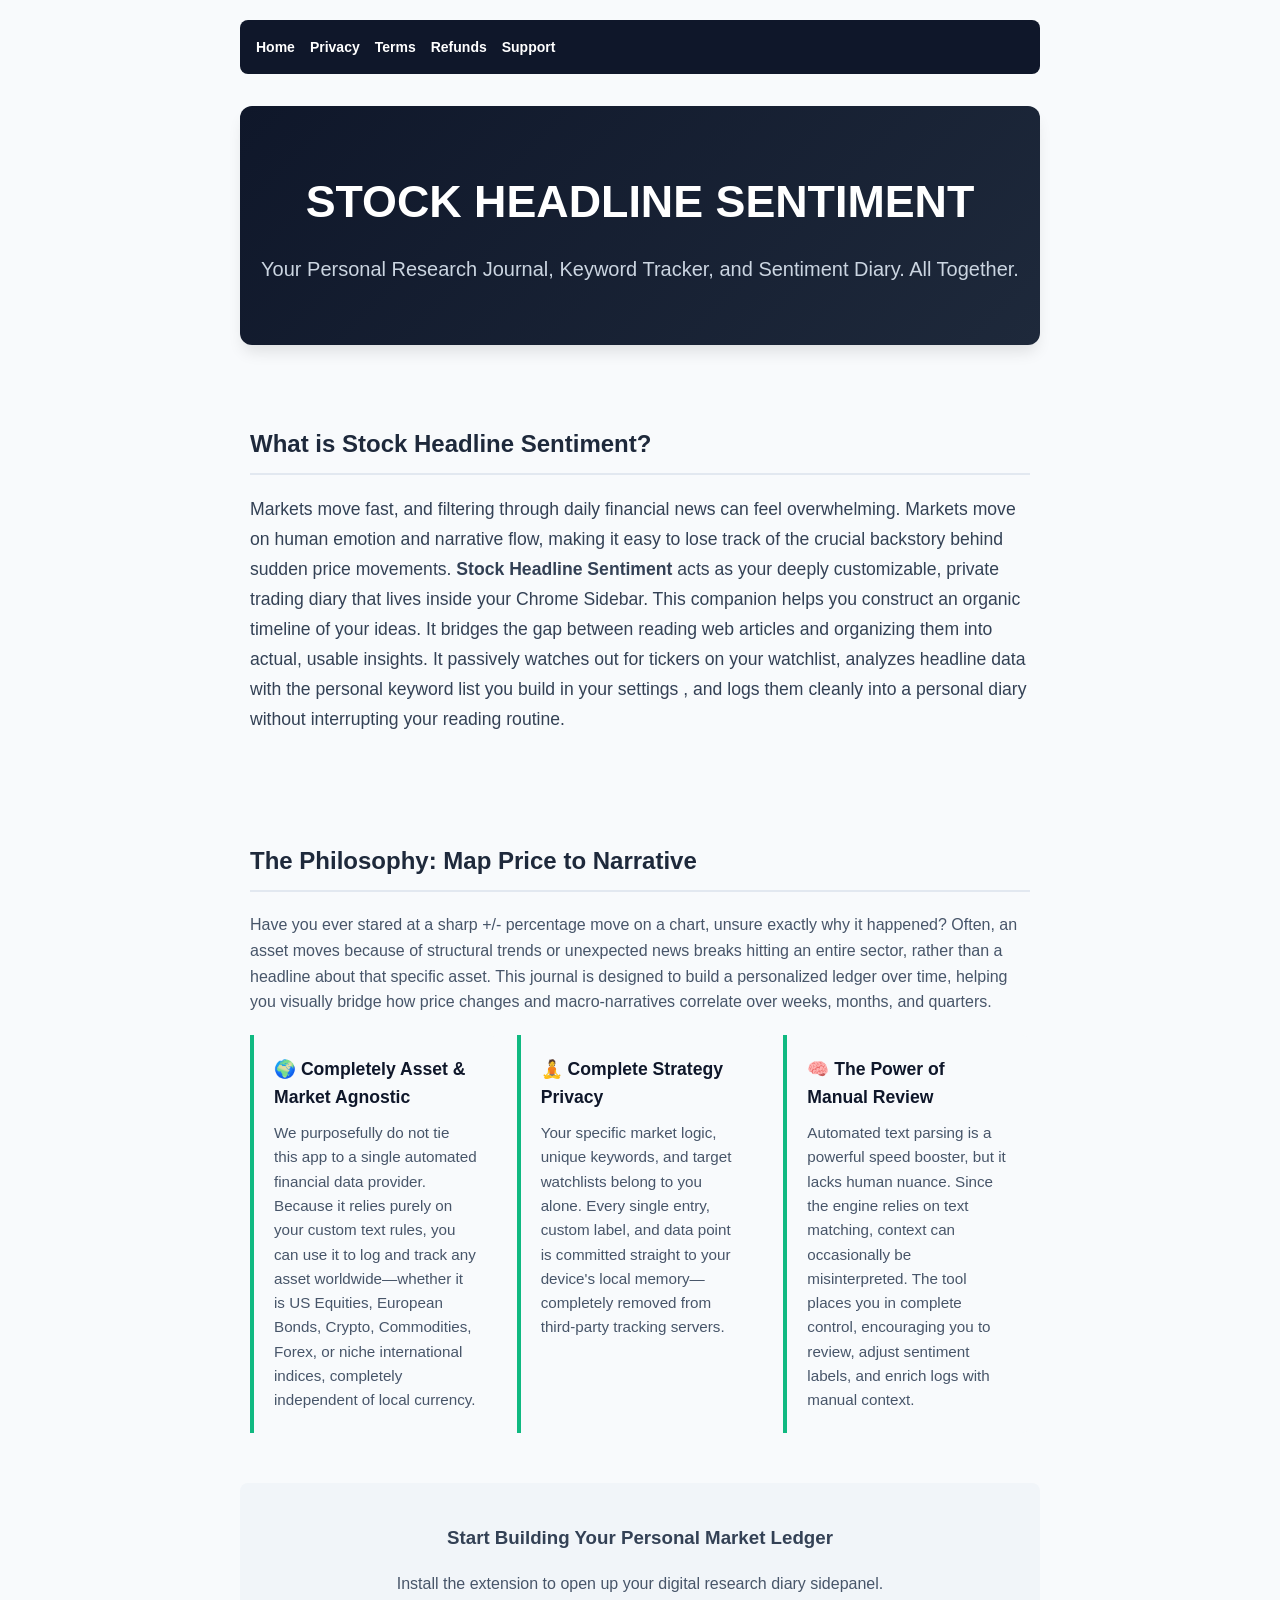
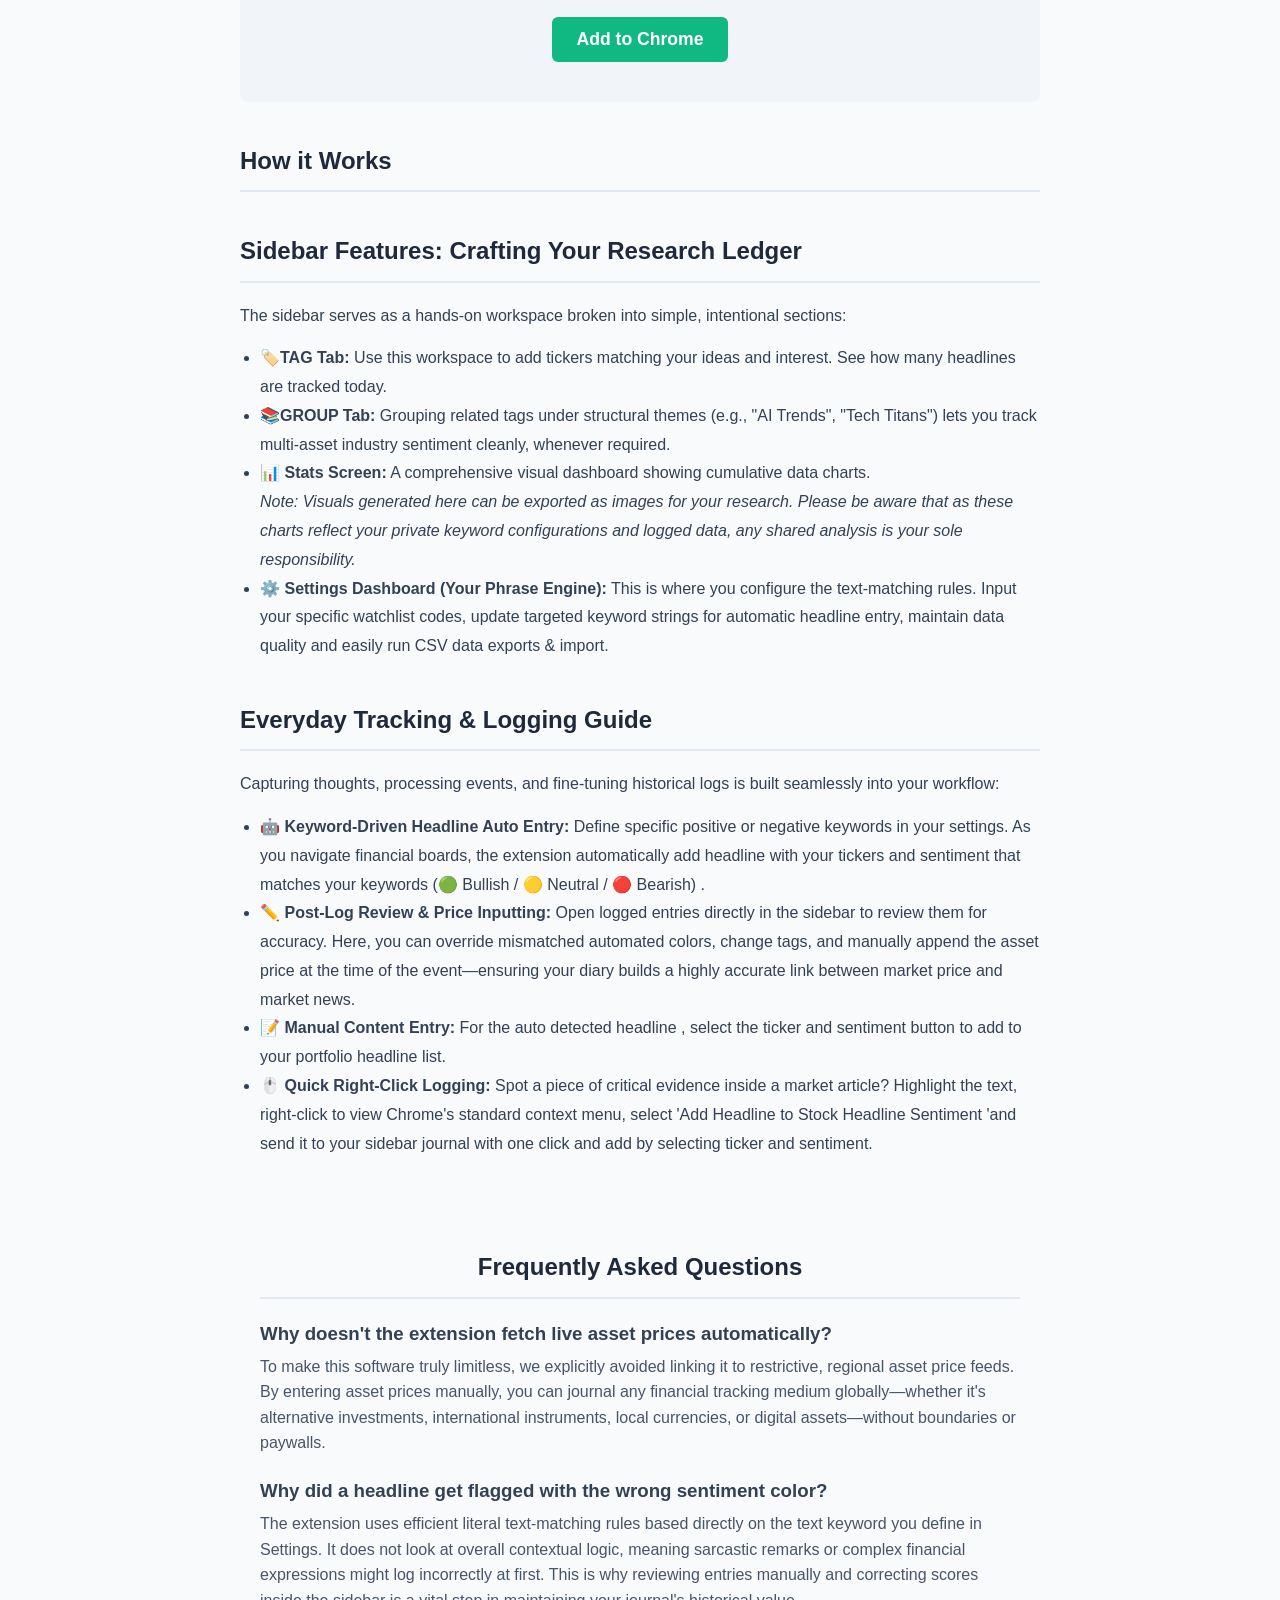
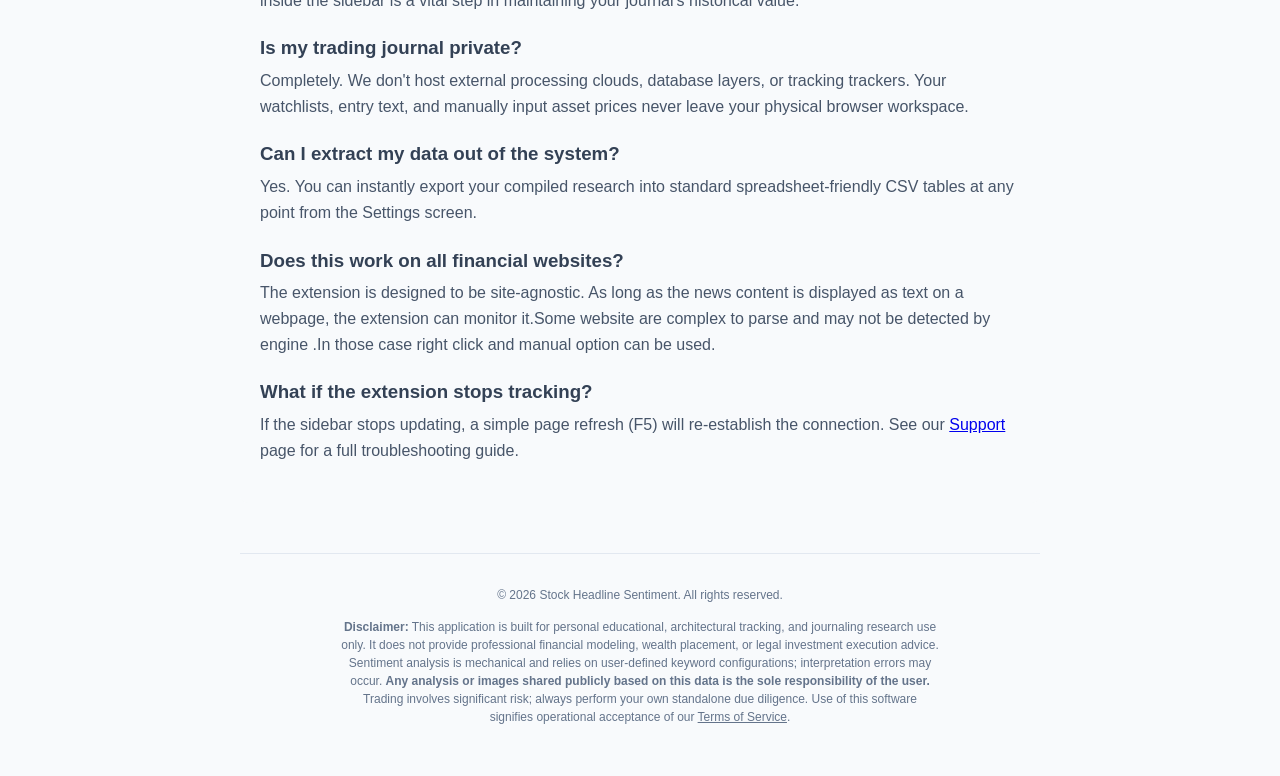
<file: index.html>
<!DOCTYPE html>
<html lang="en">
<head>
    <meta charset="UTF-8">
    <meta name="viewport" content="width=device-width, initial-scale=1.0">
    <title>Stock Headline Sentiment - Your Personal Market Research Journal</title>
    <link rel="stylesheet" href="style.css">
</head>
<body>

<nav>
    <a href="index.html" class="active">Home</a>
    <a href="privacy.html">Privacy</a>
    <a href="terms.html">Terms</a>
    <a href="refund.html">Refunds</a>
    <a href="support.html">Support</a>
</nav>

<header class="hero-header">
    <h1>Stock Headline Sentiment</h1>
    <p>Your Personal Research Journal, Keyword Tracker, and Sentiment Diary. All Together.</p>
</header>

<main>

    <section class="about-extension" style="padding: 20px 10px; margin-bottom: 30px;">
        <h2>What is Stock Headline Sentiment?</h2>
    <p style="font-size: 1.1rem; line-height: 1.7; color: #334155;">
            Markets move fast, and filtering through daily financial news can feel overwhelming. 
            Markets move on human emotion and narrative flow, making it easy to lose track of the crucial backstory behind sudden price movements. 
            <strong>Stock Headline Sentiment</strong> acts as your deeply customizable, private trading diary that lives inside your Chrome Sidebar. 
            This companion helps you construct an organic timeline of your ideas. It bridges the gap between reading web articles and organizing them into actual, usable insights. 
            It passively watches out for tickers on your watchlist, analyzes headline data with the personal keyword list you build in your settings , and logs them cleanly into a personal diary without interrupting your reading routine.
        </p>

    </section>

    <section class="value-proposition" style="padding: 20px 10px; margin-bottom: 30px;">
        <h2>The Philosophy: Map Price to Narrative</h2>
        <p style="font-size: 1rem; color: #475569;">
            Have you ever stared at a sharp +/- percentage move on a chart, unsure exactly why it happened? Often, an asset moves because of structural trends or unexpected news breaks hitting an entire sector, rather than a headline about that specific asset. This journal is designed to build a personalized ledger over time, helping you visually bridge how price changes and macro-narratives correlate over weeks, months, and quarters.
        </p>
        
        <div style="display: grid; grid-template-columns: repeat(auto-fit, minmax(240px, 1fr)); gap: 20px; margin-top: 20px;">
            <div style="padding: 20px; background: #f8fafc; border-left: 4px solid #10b981; border-radius: 0 8px 8px 0;">
                <h4 style="margin: 0 0 10px 0; font-size: 1.1rem; color: #0f172a;">🌍 Completely Asset &amp; Market Agnostic</h4>
                <p style="margin: 0; font-size: 0.95rem; color: #475569;">We purposefully do not tie this app to a single automated financial data provider. Because it relies purely on your custom text rules, you can use it to log and track any asset worldwide—whether it is US Equities, European Bonds, Crypto, Commodities, Forex, or niche international indices, completely independent of local currency.</p>
            </div>
            <div style="padding: 20px; background: #f8fafc; border-left: 4px solid #10b981; border-radius: 0 8px 8px 0;">
                <h4 style="margin: 0 0 10px 0; font-size: 1.1rem; color: #0f172a;">🧘 Complete Strategy Privacy</h4>
                <p style="margin: 0; font-size: 0.95rem; color: #475569;">Your specific market logic, unique keywords, and target watchlists belong to you alone. Every single entry, custom label, and data point is committed straight to your device's local memory—completely removed from third-party tracking servers.</p>
            </div>
            <div style="padding: 20px; background: #f8fafc; border-left: 4px solid #10b981; border-radius: 0 8px 8px 0;">
                <h4 style="margin: 0 0 10px 0; font-size: 1.1rem; color: #0f172a;">🧠 The Power of Manual Review</h4>
                <p style="margin: 0; font-size: 0.95rem; color: #475569;">Automated text parsing is a powerful speed booster, but it lacks human nuance. Since the engine relies on text matching, context can occasionally be misinterpreted. The tool places you in complete control, encouraging you to review, adjust sentiment labels, and enrich logs with manual context.</p>
            </div>
        </div>
    </section>


    <section class="hero" style="text-align: center; padding: 40px; background: #f1f5f9; border-radius: 8px; margin-bottom: 40px;">
        <h3 style="margin-top: 0;">Start Building Your Personal Market Ledger</h3>
        <p style="color: #475569; margin-bottom: 20px;">Install the extension to open up your digital research diary sidepanel.</p>
        <button onclick="window.location.href='https://chrome.google.com/webstore/detail/...'" style="font-size: 1.1rem; padding: 12px 24px; cursor: pointer;">
            Add to Chrome
        </button>
    </section>

    <section class="features" style="margin-bottom: 40px;">
        <h2>How it Works</h2>
    </section>

    <section class="features" style="margin-bottom: 40px;">
        <h2>Sidebar Features: Crafting Your Research Ledger</h2>
        <p>The sidebar serves as a hands-on workspace broken into simple, intentional sections:</p>
        <ul style="padding-left: 20px; line-height: 1.8;">
  <li>🏷️<strong>TAG Tab:</strong> Use this workspace to add tickers matching your ideas and interest. See how many headlines are tracked today. </li>
            <li>📚<strong>GROUP Tab:</strong> Grouping related tags under structural themes (e.g., "AI Trends", "Tech Titans") lets you track multi-asset industry sentiment cleanly, whenever required.</li>
      <li>📊 <strong>Stats Screen:</strong> A comprehensive visual dashboard showing cumulative data charts.
    <br><em>Note: Visuals generated here can be exported as images for your research. Please be aware that as these charts reflect your private keyword configurations and logged data, any shared analysis is your sole responsibility.</em>
</li>
            <li>⚙️ <strong>Settings Dashboard (Your Phrase Engine):</strong> This is where you configure the text-matching rules. Input your specific watchlist codes, update targeted keyword strings for automatic headline entry, maintain data quality and easily run CSV data exports & import.</li>
        </ul>
    </section>

    <section class="usage" style="margin-bottom: 40px;">
        <h2>Everyday Tracking &amp; Logging Guide</h2>
        <p>Capturing thoughts, processing events, and fine-tuning historical logs is built seamlessly into your workflow:</p>
        <ul style="padding-left: 20px; line-height: 1.8;">
            <li>🤖 <strong>Keyword-Driven Headline Auto Entry:</strong> Define specific positive or negative keywords in your settings. As you navigate financial boards, the extension automatically add headline with your tickers and sentiment that matches your keywords (🟢 Bullish / 🟡 Neutral / 🔴 Bearish) .</li>
 
            <li>✏️ <strong>Post-Log Review &amp; Price Inputting:</strong> Open logged entries directly in the sidebar to review them for accuracy. Here, you can override mismatched automated colors, change tags, and manually append the asset price at the time of the event—ensuring your diary builds a highly accurate link between market price and market news.</li>



<li>📝 <strong>Manual Content Entry:</strong> For the auto detected headline , select the ticker and sentiment button to add to your portfolio headline list. </li>

           <li>🖱️ <strong>Quick Right-Click Logging:</strong> Spot a piece of critical evidence inside a market article? Highlight the text, right-click to view Chrome's standard context menu, select 'Add Headline to Stock Headline Sentiment 'and send it to your sidebar journal with one click and add by selecting ticker and sentiment.</li>
        </ul>
    </section>

    <section class="faq" style="margin-top: 50px; padding: 20px; background: #f8fafc; border-radius: 8px;">
        <h2 style="text-align: center;">Frequently Asked Questions</h2>
        
        <div style="margin-bottom: 20px;">
            <h3 style="margin-bottom: 5px;">Why doesn't the extension fetch live asset prices automatically?</h3>
            <p style="margin-top: 0; color: #475569;">To make this software truly limitless, we explicitly avoided linking it to restrictive, regional asset price feeds. By entering asset prices manually, you can journal any financial tracking medium globally—whether it's alternative investments, international instruments, local currencies, or digital assets—without boundaries or paywalls.</p>
        </div>

        <div style="margin-bottom: 20px;">
            <h3 style="margin-bottom: 5px;">Why did a headline get flagged with the wrong sentiment color?</h3>
            <p style="margin-top: 0; color: #475569;">The extension uses efficient literal text-matching rules based directly on the text keyword you define in Settings. It does not look at overall contextual logic, meaning sarcastic remarks or complex financial expressions might log incorrectly at first. This is why reviewing entries manually and correcting scores inside the sidebar is a vital step in maintaining your journal's historical value.</p>
        </div>

        <div style="margin-bottom: 20px;">
            <h3 style="margin-bottom: 5px;">Is my trading journal private?</h3>
            <p style="margin-top: 0; color: #475569;">Completely. We don't host external processing clouds, database layers, or tracking trackers. Your watchlists, entry text, and manually input asset prices never leave your physical browser workspace.</p>
        </div>

        <div style="margin-bottom: 20px;">
            <h3 style="margin-bottom: 5px;">Can I extract my data out of the system?</h3>
            <p style="margin-top: 0; color: #475569;">Yes. You can instantly export your compiled research into standard spreadsheet-friendly CSV tables at any point from the Settings screen.</p>
        </div>

<div style="margin-bottom: 20px;">
            <h3 style="margin-bottom: 5px;">Does this work on all financial websites?</h3>
            <p style="margin-top: 0; color: #475569;">The extension is designed to be site-agnostic. As long as the news content is displayed as text on a webpage, the extension can monitor it.Some website are 
complex to parse and may not be detected by engine .In those case right click and manual option can be used. </p>
        </div>


        <div style="margin-bottom: 20px;">
            <h3 style="margin-bottom: 5px;">What if the extension stops tracking?</h3>
            <p style="margin-top: 0; color: #475569;">If the sidebar stops updating, a simple page refresh (F5) will re-establish the connection. See our <a href="support.html">Support</a> page for a full troubleshooting guide.</p>
        </div>
    </section>

</main>

<footer style="margin-top: 50px; padding: 20px; border-top: 1px solid #e2e8f0; font-size: 12px; color: #64748b; text-align: center;">
    <p>&copy; 2026 Stock Headline Sentiment. All rights reserved.</p>
    <p style="max-width: 600px; margin: 10px auto; line-height: 1.5;">
        <strong>Disclaimer:</strong> This application is built for personal educational, architectural tracking, and journaling research use only. 
        It does not provide professional financial modeling, wealth placement, or legal investment execution advice. 
        Sentiment analysis is mechanical and relies on user-defined keyword configurations; interpretation errors may occur. 
        <strong>Any analysis or images shared publicly based on this data is the sole responsibility of the user.</strong> 
        Trading involves significant risk; always perform your own standalone due diligence. 
        Use of this software signifies operational acceptance of our <a href="terms.html" style="color: #64748b; text-decoration: underline;">Terms of Service</a>.
    </p>
</footer>

</body>
</html>
</file>
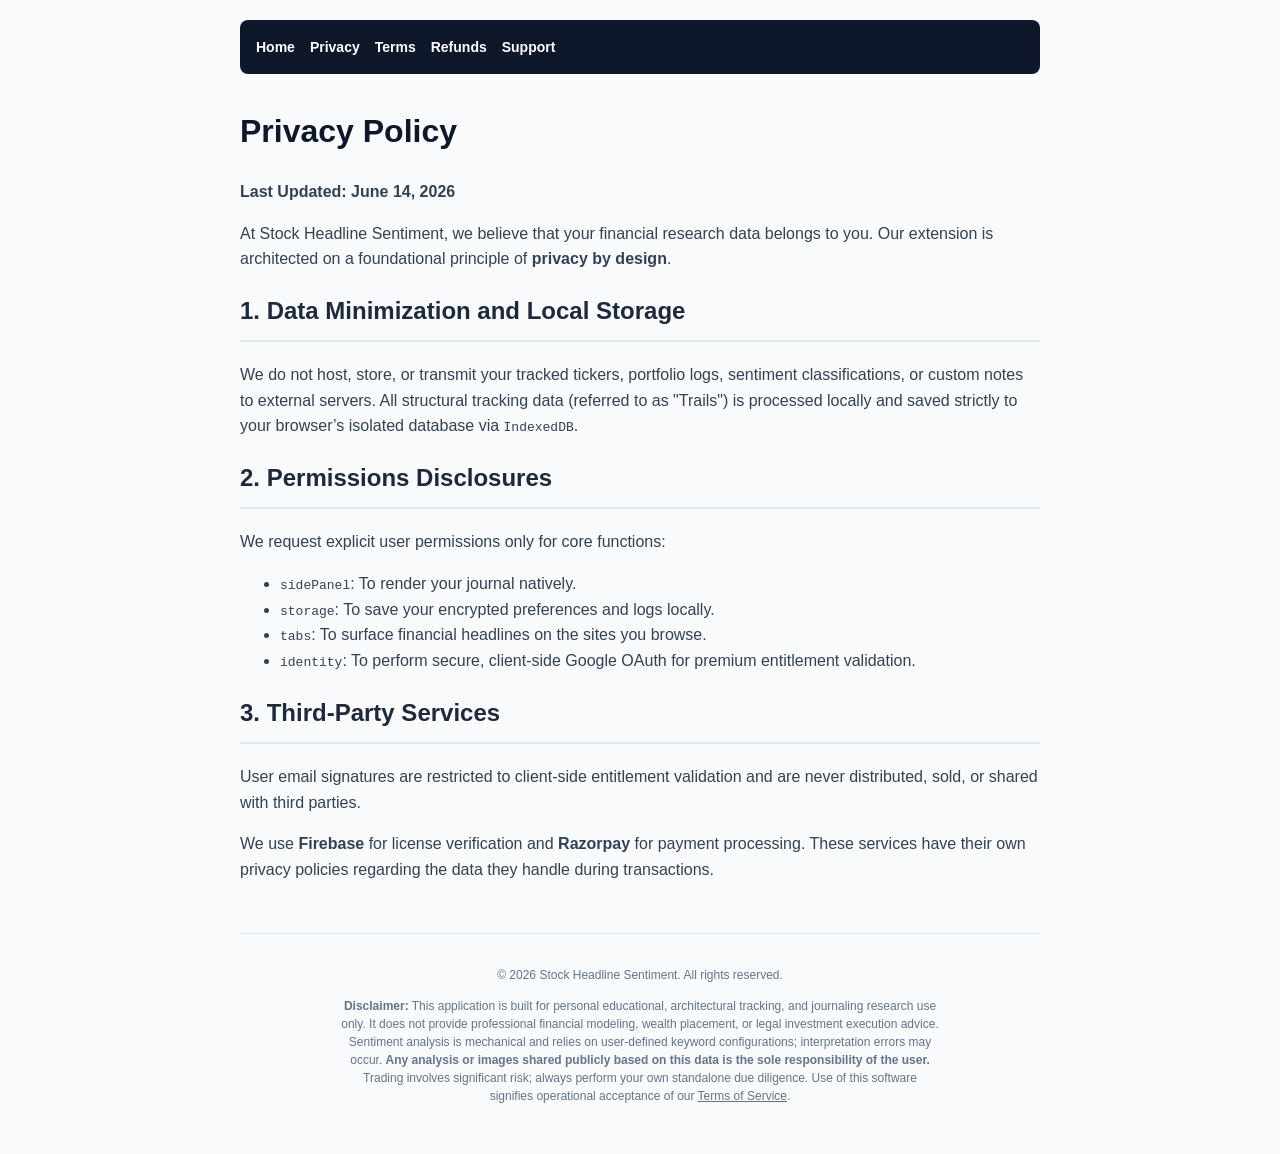
<file: privacy.html>
<!DOCTYPE html>
<html lang="en">
<head>
    <meta charset="UTF-8">
    <title>Privacy Policy - Stock Headline Sentiment</title>
    <link rel="stylesheet" href="style.css">
</head>

<body>
<nav>
    <a href="index.html">Home</a>
    <a href="privacy.html">Privacy</a>
    <a href="terms.html">Terms</a>
    <a href="refund.html">Refunds</a>
    <a href="support.html">Support</a>
</nav>

    <h1>Privacy Policy</h1>
    <p><strong>Last Updated: June 14, 2026</strong></p>
    <p>At Stock Headline Sentiment, we believe that your financial research data belongs to you. Our extension is architected on a foundational principle of <strong>privacy by design</strong>.</p>
    
    <h2>1. Data Minimization and Local Storage</h2>
    <p>We do not host, store, or transmit your tracked tickers, portfolio logs, sentiment classifications, or custom notes to external servers. All structural tracking data (referred to as "Trails") is processed locally and saved strictly to your browser’s isolated database via <code>IndexedDB</code>.</p>

    <h2>2. Permissions Disclosures</h2>
    <p>We request explicit user permissions only for core functions:</p>
    <ul>
        <li><code>sidePanel</code>: To render your journal natively.</li>
        <li><code>storage</code>: To save your encrypted preferences and logs locally.</li>
        <li><code>tabs</code>: To surface financial headlines on the sites you browse.</li>
        <li><code>identity</code>: To perform secure, client-side Google OAuth for premium entitlement validation.</li>
    </ul>

    <h2>3. Third-Party Services</h2>
    <p>User email signatures are restricted to client-side entitlement validation and are never distributed, sold, or shared with third parties.</p>
        <p>We use <strong>Firebase</strong> for license verification and <strong>Razorpay</strong> for payment processing. These services have their own privacy policies regarding the data they handle during transactions.</p>

<footer style="margin-top: 50px; padding: 20px; border-top: 1px solid #e2e8f0; font-size: 12px; color: #64748b; text-align: center;">
    <p>&copy; 2026 Stock Headline Sentiment. All rights reserved.</p>
    <p style="max-width: 600px; margin: 10px auto; line-height: 1.5;">
        <strong>Disclaimer:</strong> This application is built for personal educational, architectural tracking, and journaling research use only. 
        It does not provide professional financial modeling, wealth placement, or legal investment execution advice. 
        Sentiment analysis is mechanical and relies on user-defined keyword configurations; interpretation errors may occur. 
        <strong>Any analysis or images shared publicly based on this data is the sole responsibility of the user.</strong> 
        Trading involves significant risk; always perform your own standalone due diligence. 
        Use of this software signifies operational acceptance of our <a href="terms.html" style="color: #64748b; text-decoration: underline;">Terms of Service</a>.
    </p>
</footer>

</body>
</html>
</file>
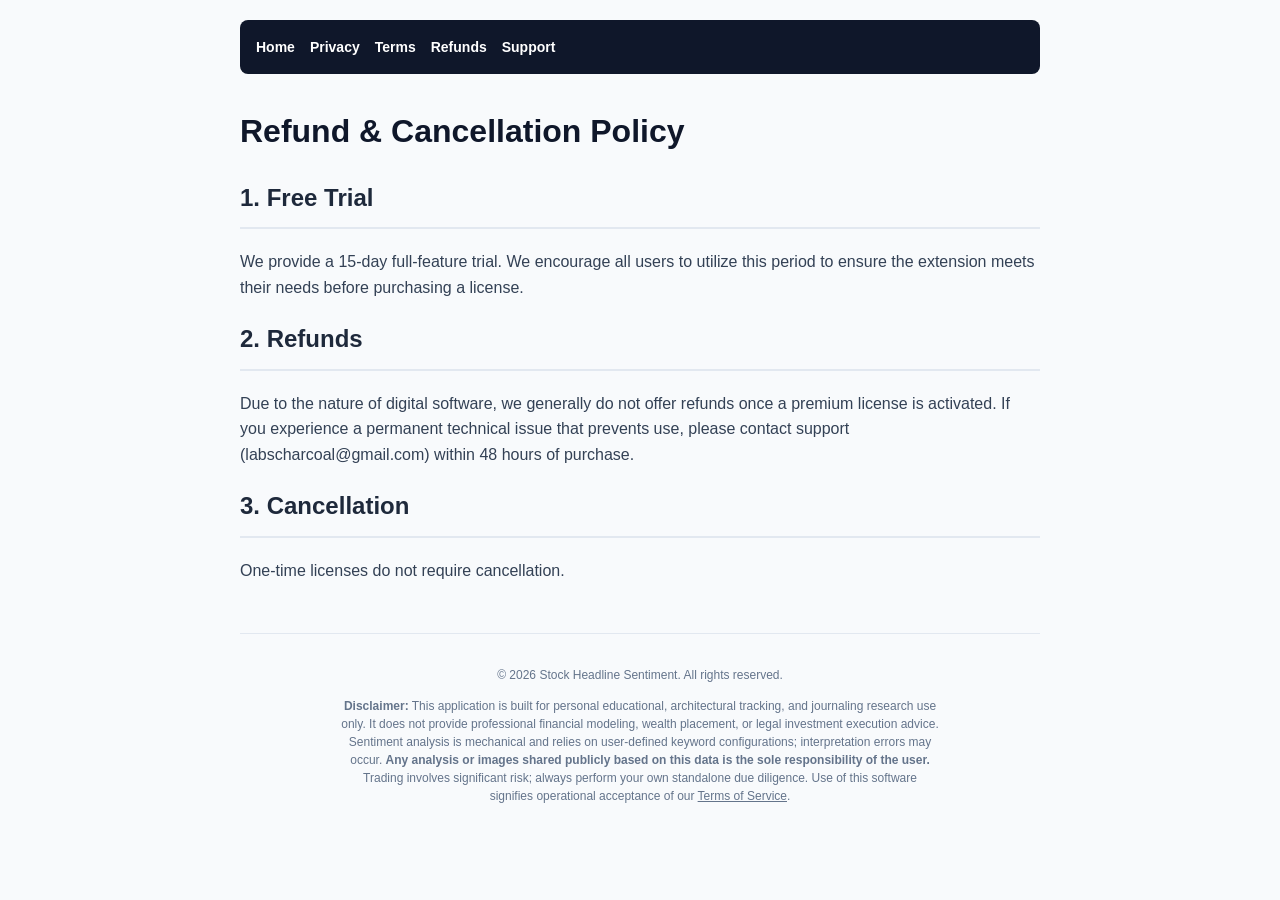
<file: refund.html>
<!DOCTYPE html>
<html lang="en">
<head>
    <meta charset="UTF-8">
    <meta name="viewport" content="width=device-width, initial-scale=1.0">
    <title>Refund & Cancellation Policy</title>
    <link rel="stylesheet" href="style.css">
</head>
<body>
<nav>
    <a href="index.html">Home</a>
    <a href="privacy.html">Privacy</a>
    <a href="terms.html">Terms</a>
    <a href="refund.html">Refunds</a>
    <a href="support.html">Support</a>
</nav>
    <div class="legal-content">
        <h1>Refund & Cancellation Policy</h1>
        
        <h2>1. Free Trial</h2>
        <p>We provide a 15-day full-feature trial. We encourage all users to utilize this period to ensure the extension meets their needs before purchasing a license.</p>

        <h2>2. Refunds</h2>
        <p>Due to the nature of digital software, we generally do not offer refunds once a premium license is activated. If you experience a permanent technical issue that prevents use, please contact support (labscharcoal@gmail.com) within 48 hours of purchase.</p>

        <h2>3. Cancellation</h2>
        <p>One-time licenses do not require cancellation.</p>
    </div>

<footer style="margin-top: 50px; padding: 20px; border-top: 1px solid #e2e8f0; font-size: 12px; color: #64748b; text-align: center;">
    <p>&copy; 2026 Stock Headline Sentiment. All rights reserved.</p>
    <p style="max-width: 600px; margin: 10px auto; line-height: 1.5;">
        <strong>Disclaimer:</strong> This application is built for personal educational, architectural tracking, and journaling research use only. 
        It does not provide professional financial modeling, wealth placement, or legal investment execution advice. 
        Sentiment analysis is mechanical and relies on user-defined keyword configurations; interpretation errors may occur. 
        <strong>Any analysis or images shared publicly based on this data is the sole responsibility of the user.</strong> 
        Trading involves significant risk; always perform your own standalone due diligence. 
        Use of this software signifies operational acceptance of our <a href="terms.html" style="color: #64748b; text-decoration: underline;">Terms of Service</a>.
    </p>
</footer>


</body>

</html>
</file>
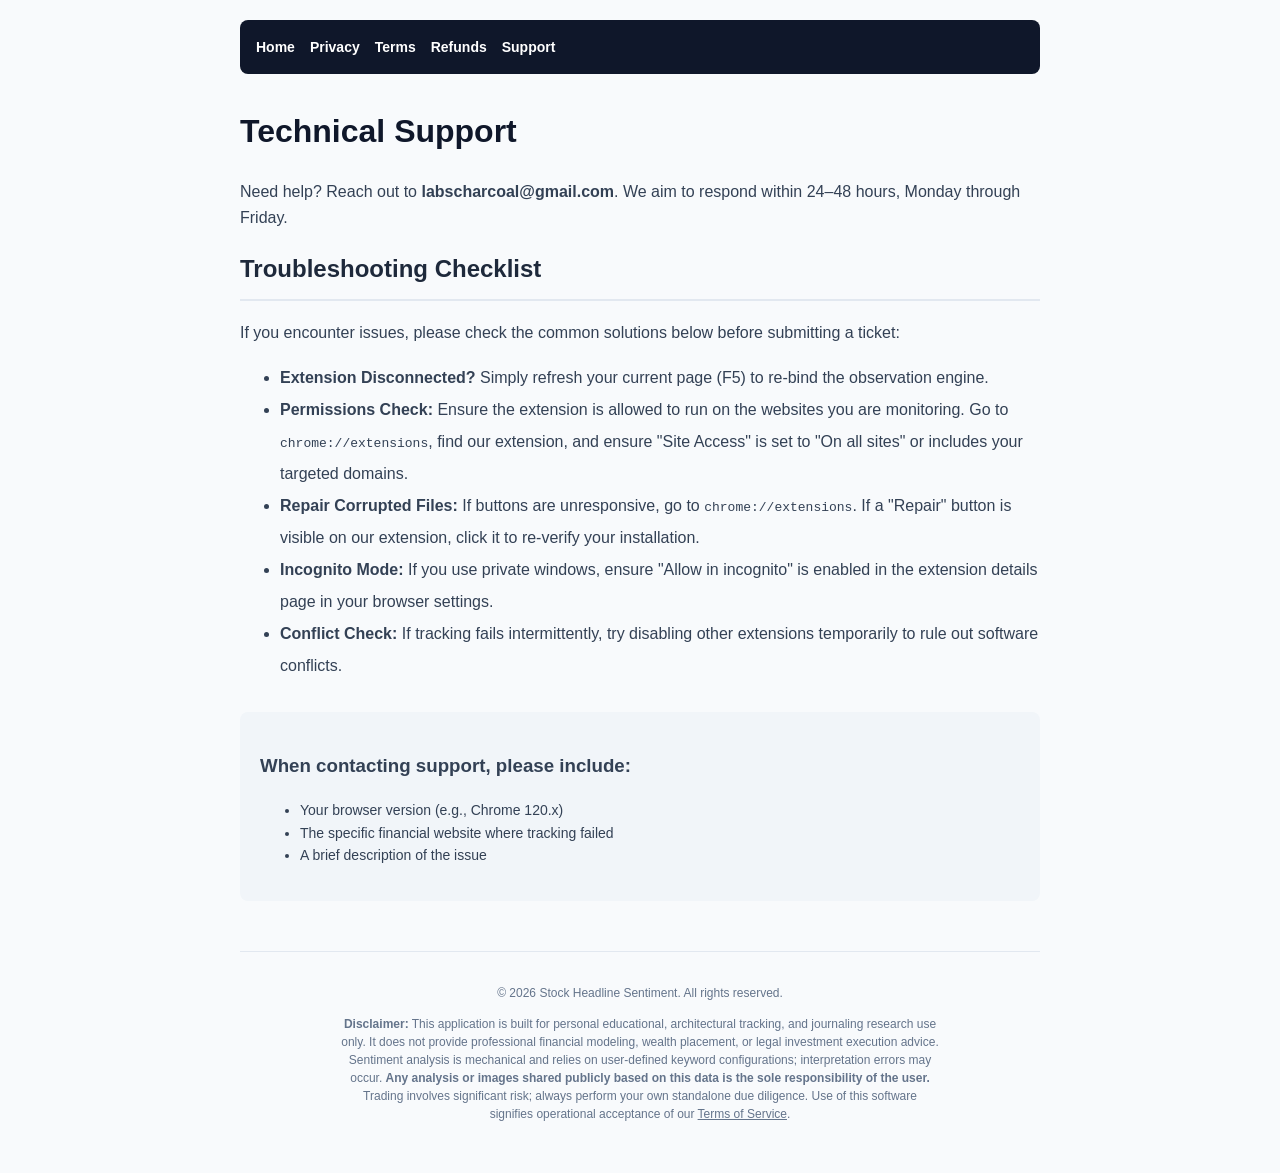
<file: support.html>
<!DOCTYPE html>
<html lang="en">
<head>
    <meta charset="UTF-8">
    <title>Support - Stock Headline Sentiment</title>
    <link rel="stylesheet" href="style.css">
</head>
<body>
    <nav>
    <a href="index.html">Home</a>
    <a href="privacy.html">Privacy</a>
    <a href="terms.html">Terms</a>
    <a href="refund.html">Refunds</a>
    <a href="support.html">Support</a>
</nav>

<main>
    <h1>Technical Support</h1>
    <p>Need help? Reach out to <strong>labscharcoal@gmail.com</strong>. We aim to respond within 24–48 hours, Monday through Friday.</p>
    
    <h2>Troubleshooting Checklist</h2>
    <p>If you encounter issues, please check the common solutions below before submitting a ticket:</p>
    
    <ul style="line-height: 2;">
        <li><strong>Extension Disconnected?</strong> Simply refresh your current page (F5) to re-bind the observation engine.</li>
        <li><strong>Permissions Check:</strong> Ensure the extension is allowed to run on the websites you are monitoring. Go to <code>chrome://extensions</code>, find our extension, and ensure "Site Access" is set to "On all sites" or includes your targeted domains.</li>
        <li><strong>Repair Corrupted Files:</strong> If buttons are unresponsive, go to <code>chrome://extensions</code>. If a "Repair" button is visible on our extension, click it to re-verify your installation.</li>
        <li><strong>Incognito Mode:</strong> If you use private windows, ensure "Allow in incognito" is enabled in the extension details page in your browser settings.</li>
        <li><strong>Conflict Check:</strong> If tracking fails intermittently, try disabling other extensions temporarily to rule out software conflicts.</li>
    </ul>

    <div style="margin-top: 30px; padding: 20px; background: #f1f5f9; border-radius: 8px;">
        <h3>When contacting support, please include:</h3>
        <ul style="font-size: 14px;">
            <li>Your browser version (e.g., Chrome 120.x)</li>
            <li>The specific financial website where tracking failed</li>
            <li>A brief description of the issue</li>
        </ul>
    </div>
</main>

<footer style="margin-top: 50px; padding: 20px; border-top: 1px solid #e2e8f0; font-size: 12px; color: #64748b; text-align: center;">
    <p>&copy; 2026 Stock Headline Sentiment. All rights reserved.</p>
    <p style="max-width: 600px; margin: 10px auto; line-height: 1.5;">
        <strong>Disclaimer:</strong> This application is built for personal educational, architectural tracking, and journaling research use only. 
        It does not provide professional financial modeling, wealth placement, or legal investment execution advice. 
        Sentiment analysis is mechanical and relies on user-defined keyword configurations; interpretation errors may occur. 
        <strong>Any analysis or images shared publicly based on this data is the sole responsibility of the user.</strong> 
        Trading involves significant risk; always perform your own standalone due diligence. 
        Use of this software signifies operational acceptance of our <a href="terms.html" style="color: #64748b; text-decoration: underline;">Terms of Service</a>.
    </p>
</footer>

</body>
</html>
</file>
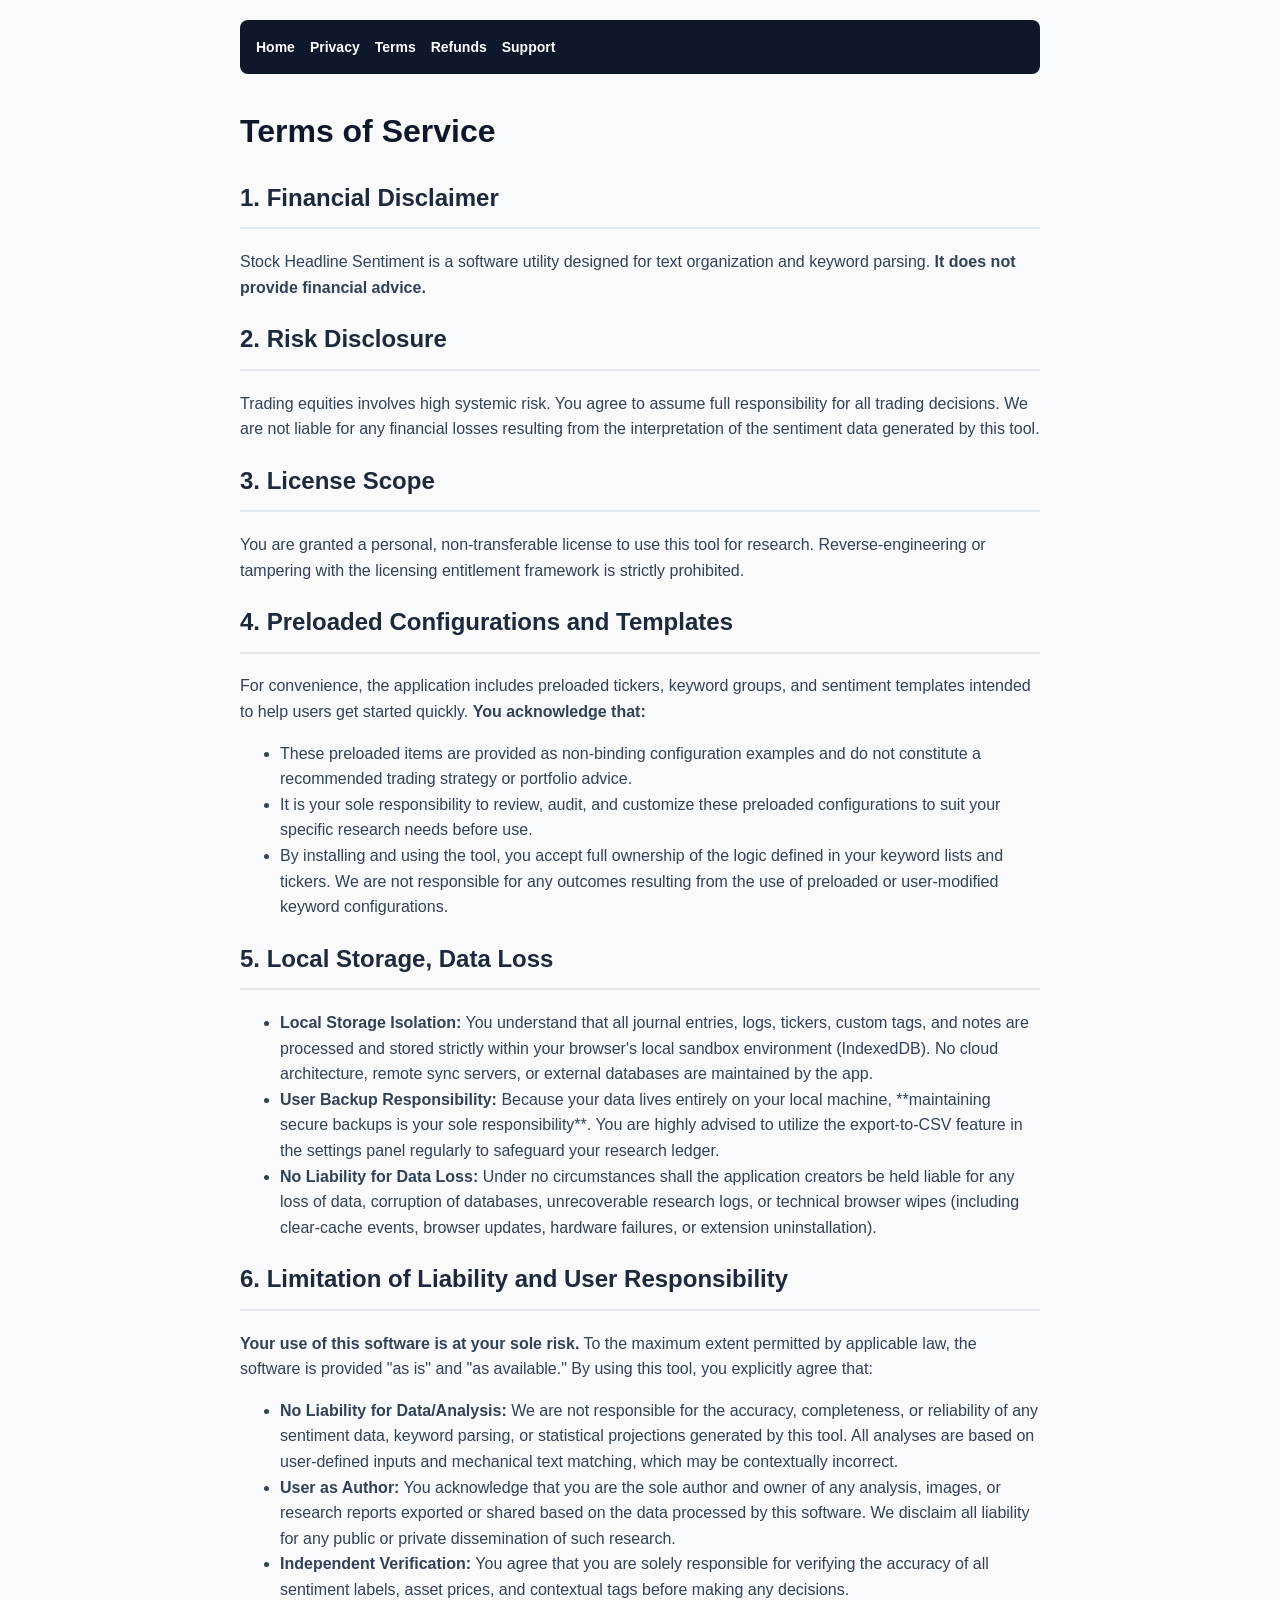
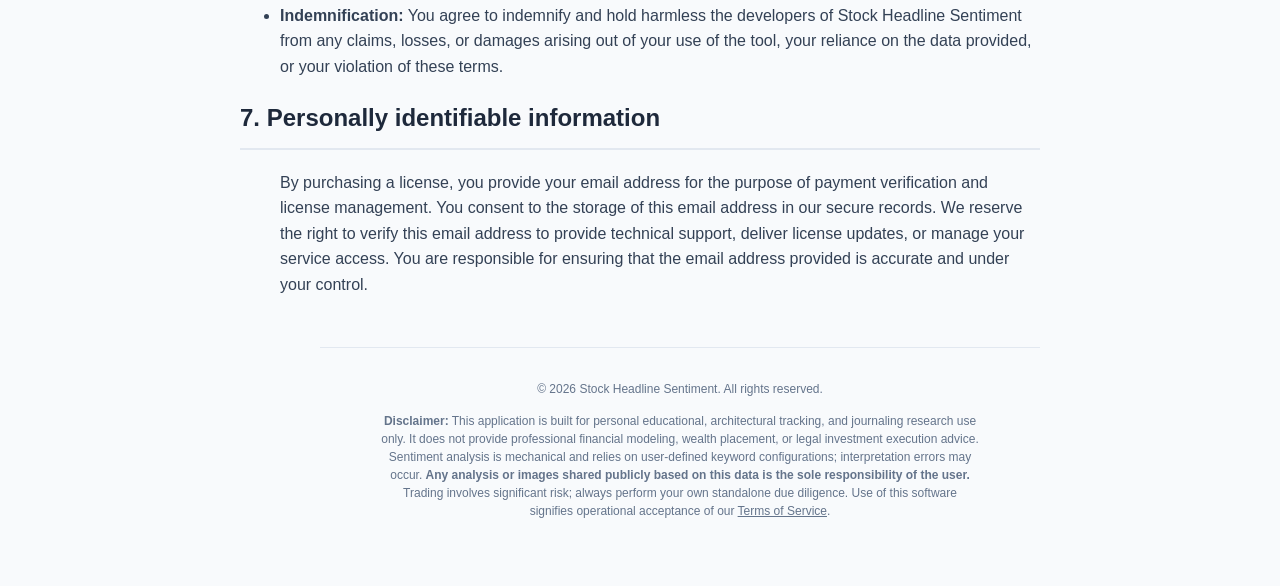
<file: terms.html>
<!DOCTYPE html>
<html lang="en">
<head>
    <meta charset="UTF-8">
    <title>Terms of Service - Stock Headline Sentiment</title>
    <link rel="stylesheet" href="style.css">
</head>

<body>

<nav>
    <a href="index.html">Home</a>
    <a href="privacy.html">Privacy</a>
    <a href="terms.html">Terms</a>
    <a href="refund.html">Refunds</a>
    <a href="support.html">Support</a>
</nav>

    <h1>Terms of Service</h1>
    <h2>1. Financial Disclaimer</h2>
    <p>Stock Headline Sentiment is a software utility designed for text organization and keyword parsing. <strong>It does not provide financial advice.</strong></p>
    
    <h2>2. Risk Disclosure</h2>
    <p>Trading equities involves high systemic risk. You agree to assume full responsibility for all trading decisions. We are not liable for any financial losses resulting from the interpretation of the sentiment data generated by this tool.</p>
    
    <h2>3. License Scope</h2>
    <p>You are granted a personal, non-transferable license to use this tool for research. Reverse-engineering or tampering with the licensing entitlement framework is strictly prohibited.</p>

<h2>4. Preloaded Configurations and Templates</h2>
    <p>
        For convenience, the application includes preloaded tickers, keyword groups, and sentiment templates intended to help users get started quickly. 
        <strong>You acknowledge that:</strong>
    </p>
    <ul>
        <li>These preloaded items are provided as non-binding configuration examples and do not constitute a recommended trading strategy or portfolio advice.</li>
        <li>It is your sole responsibility to review, audit, and customize these preloaded configurations to suit your specific research needs before use.</li>
        <li>By installing and using the tool, you accept full ownership of the logic defined in your keyword lists and tickers. We are not responsible for any outcomes resulting from the use of preloaded or user-modified keyword configurations.</li>
    </ul>

<h2>5. Local Storage, Data Loss</h2>
    <ul>
        <li><strong>Local Storage Isolation:</strong> You understand that all journal entries, logs, tickers, custom tags, and notes are processed and stored strictly within your browser's local sandbox environment (IndexedDB). No cloud architecture, remote sync servers, or external databases are maintained by the app.</li>
        <li><strong>User Backup Responsibility:</strong> Because your data lives entirely on your local machine, **maintaining secure backups is your sole responsibility**. You are highly advised to utilize the export-to-CSV feature in the settings panel regularly to safeguard your research ledger.</li>
        <li><strong>No Liability for Data Loss:</strong> Under no circumstances shall the application creators be held liable for any loss of data, corruption of databases, unrecoverable research logs, or technical browser wipes (including clear-cache events, browser updates, hardware failures, or extension uninstallation).</li>

    </ul>

<h2>6. Limitation of Liability and User Responsibility</h2>
    <p>
        <strong>Your use of this software is at your sole risk.</strong> 
        To the maximum extent permitted by applicable law, the software is provided "as is" and "as available." 
        By using this tool, you explicitly agree that:
    </p>
    <ul>
        <li><strong>No Liability for Data/Analysis:</strong> We are not responsible for the accuracy, completeness, or reliability of any sentiment data, keyword parsing, or statistical projections generated by this tool. All analyses are based on user-defined inputs and mechanical text matching, which may be contextually incorrect.</li>
        <li><strong>User as Author:</strong> You acknowledge that you are the sole author and owner of any analysis, images, or research reports exported or shared based on the data processed by this software. We disclaim all liability for any public or private dissemination of such research.</li>
        <li><strong>Independent Verification:</strong> You agree that you are solely responsible for verifying the accuracy of all sentiment labels, asset prices, and contextual tags before making any decisions.</li>
        <li><strong>Indemnification:</strong> You agree to indemnify and hold harmless the developers of Stock Headline Sentiment from any claims, losses, or damages arising out of your use of the tool, your reliance on the data provided, or your violation of these terms.</li>
    </ul>

<h2>7. Personally identifiable information</h2>
 <ul>
    <p>
        By purchasing a license, you provide your email address for the purpose of payment verification and license management. You consent to the storage of this email address in our secure records. We reserve the right to verify this email address to provide technical support, deliver license updates, or manage your service access. You are responsible for ensuring that the email address provided is accurate and under your control.
    </p>
    <ul>

<footer style="margin-top: 50px; padding: 20px; border-top: 1px solid #e2e8f0; font-size: 12px; color: #64748b; text-align: center;">
    <p>&copy; 2026 Stock Headline Sentiment. All rights reserved.</p>
    <p style="max-width: 600px; margin: 10px auto; line-height: 1.5;">
        <strong>Disclaimer:</strong> This application is built for personal educational, architectural tracking, and journaling research use only. 
        It does not provide professional financial modeling, wealth placement, or legal investment execution advice. 
        Sentiment analysis is mechanical and relies on user-defined keyword configurations; interpretation errors may occur. 
        <strong>Any analysis or images shared publicly based on this data is the sole responsibility of the user.</strong> 
        Trading involves significant risk; always perform your own standalone due diligence. 
        Use of this software signifies operational acceptance of our <a href="terms.html" style="color: #64748b; text-decoration: underline;">Terms of Service</a>.
    </p>
</footer>

</body>
</html>
</file>
<file: style.css>
/* style.css */
body {
    font-family: -apple-system, BlinkMacSystemFont, "Segoe UI", Roboto, Helvetica, Arial, sans-serif;
    line-height: 1.6;
    color: #334155;
    max-width: 800px;
    margin: 0 auto;
    padding: 20px;
    background-color: #f8fafc;
}

nav {
    background: #0f172a;
    padding: 1rem;
    border-radius: 8px;
    margin-bottom: 2rem;
    display: flex;
    gap: 15px;
}

nav a {
    color: white;
    text-decoration: none;
    font-size: 14px;
    font-weight: 600;
}

nav a:hover { color: #10b981; }

h1 { color: #0f172a; }
h2 { color: #1e293b; border-bottom: 2px solid #e2e8f0; padding-bottom: 10px; }

button {
    background: #10b981;
    color: white;
    border: none;
    padding: 12px 24px;
    border-radius: 6px;
    font-weight: bold;
    cursor: pointer;
}

/* Ensure the hero-header has a dark background */
.hero-header {
    text-align: center;
    padding: 60px 20px;
    background: linear-gradient(135deg, #0f172a 0%, #1e293b 100%);
    border-radius: 12px;
    margin-bottom: 40px;
    box-shadow: 0 10px 15px -3px rgba(0, 0, 0, 0.1);
}

/* Explicitly set text color to white */
.hero-header h1 {
    color: #ffffff; /* White text for visibility */
    margin: 0;
    font-size: 2.8rem;
    font-weight: 800;
    text-transform: uppercase;
}

.hero-header p {
    color: #cbd5e1; /* Light gray text for readability */
    margin: 15px 0 0 0;
    font-size: 1.25rem;
}
</file>
